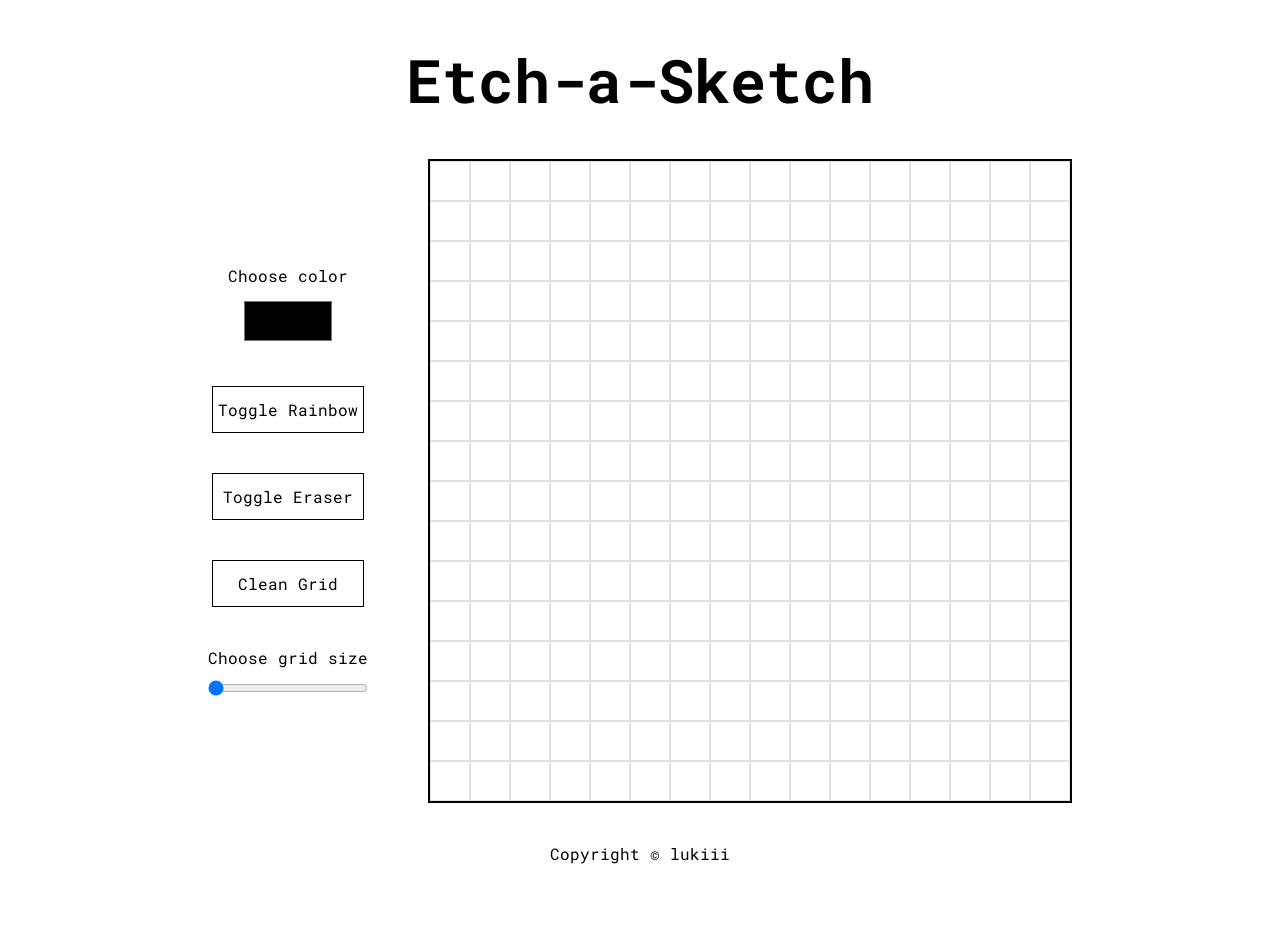
<file: index.html>
<!DOCTYPE html>
<html lang="en">
<head>
    <meta charset="UTF-8">
    <meta http-equiv="X-UA-Compatible" content="IE=edge">
    <meta name="viewport" content="width=device-width, initial-scale=1.0">
    <title>Etch-A-Sketch</title>
    <link rel="stylesheet" href="style/style.css">
    <script src="script/script.js" defer></script>
    <link rel="stylesheet" href="https://fonts.googleapis.com/css?family=Roboto Mono">
</head>
<body>
    <div class="header">
        <h1>Etch-a-Sketch</h1>
    </div>
    <div class="content">
        <div class="personalize-grid">
            <div class="color-change-div label-container">
                <label for="colorPicker">Choose color</label>
                <input type="color" name = "colorPicker" id="colorPicker">
            </div>
            <div class="personalize-button" id="rainbow">
                Toggle Rainbow
            </div>
            <div class="personalize-button" id="eraser">
                Toggle Eraser
            </div>
            <div class="personalize-button" id="clean">
                Clean Grid
            </div>
            <div class="slider-container label-container">
                <label for="slider">Choose grid size</label>
                <input type="range" min="16" max="64" value="16" class="slider" id="sliderID" name="slider">    
            </div>
        </div>
        <div class="grid">

        </div>
    </div>
    <div class="footer">
        Copyright &#169 lukiii
    </div>
</body>
</html>
</file>
<file: style/style.css>
body{
    margin:0;
    padding:0;
    min-height: 100vh;
    font-family: 'Roboto Mono', sans-serif;
}

.header{
    text-align: center;
}

.header h1{
    font-size:60px;
}

.content{
    display: flex;
    align-items: center;
    justify-content: center;
    flex-wrap: wrap;
    gap:60px;
}

.personalize-grid{
    display: flex;
    align-items: center;
    justify-content: space-between;
    flex-direction: column;
    gap:40px;
}

@media all and (max-width:829.6px){
    .personalize-grid{
        flex-direction: row;
        gap:10px;
    }
}

.color-change-div{
    display: flex;
    align-items: center;
    justify-content: center;
    flex-direction: column;
    text-align: center;
}

.label-container{
    gap:10px;
}

#colorPicker{
    width:80%;
    background-color: transparent;
    border:none;
    height:50px;
}

.slider{
    width:100%;
}

.slider-container{
    display: flex;
    align-items: center;
    justify-content: center;
    flex-direction: column;
    text-align: center;
}

.personalize-button{
    width: 150px;
    height: 45px;
    border:1px solid black;
    text-align: center;
    display: flex;
    align-items: center;
    justify-content: center;
    cursor:pointer;
}

.grid{
    width: 640px;
    height: 640px;
    border:2px solid black;
    display: flex;
    align-items: center;
    justify-content: center;
    flex-wrap: wrap;
}

.grid-child{
    box-sizing: border-box;
    width: 40px;
    height: 40px;
    border:1px solid rgb(225, 225, 225);
}

.footer{
    text-align: center;
    height:100px;
    display: flex;
    align-items: center;
    justify-content: center;
}
</file>
